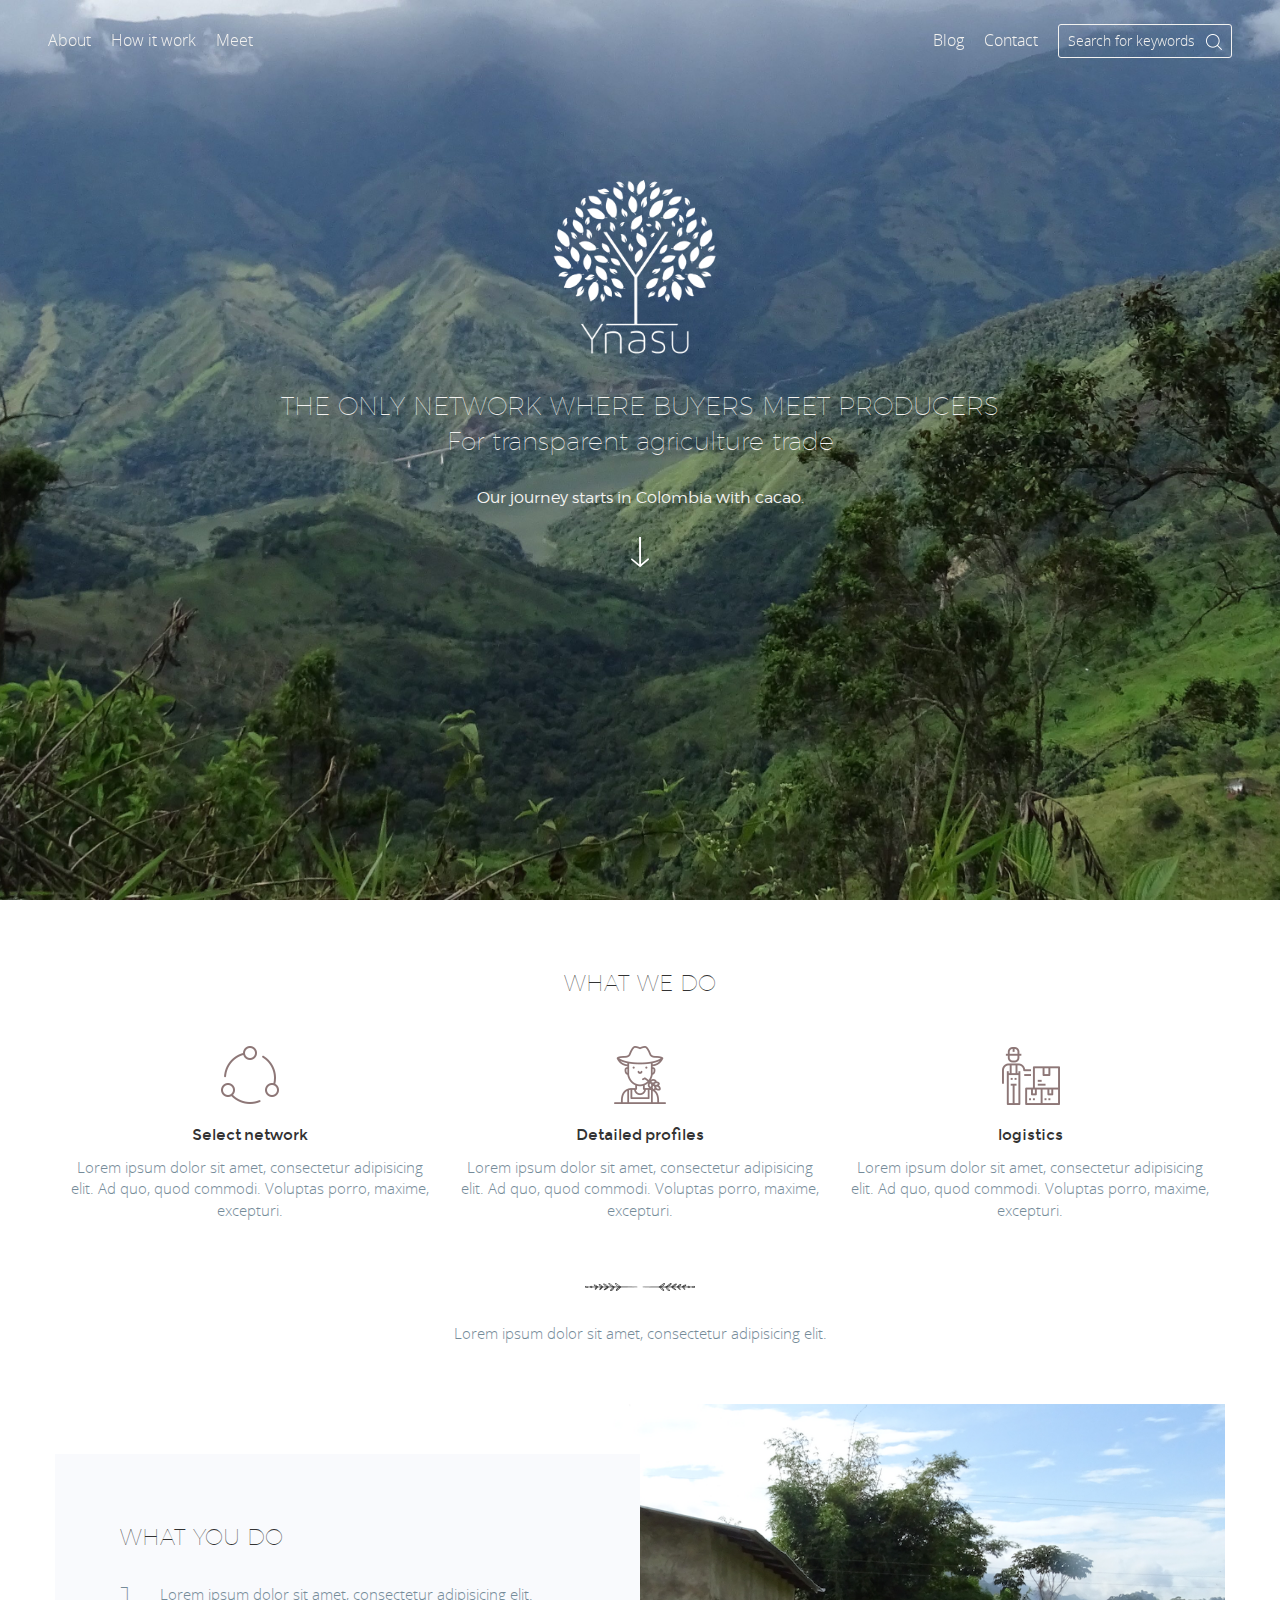
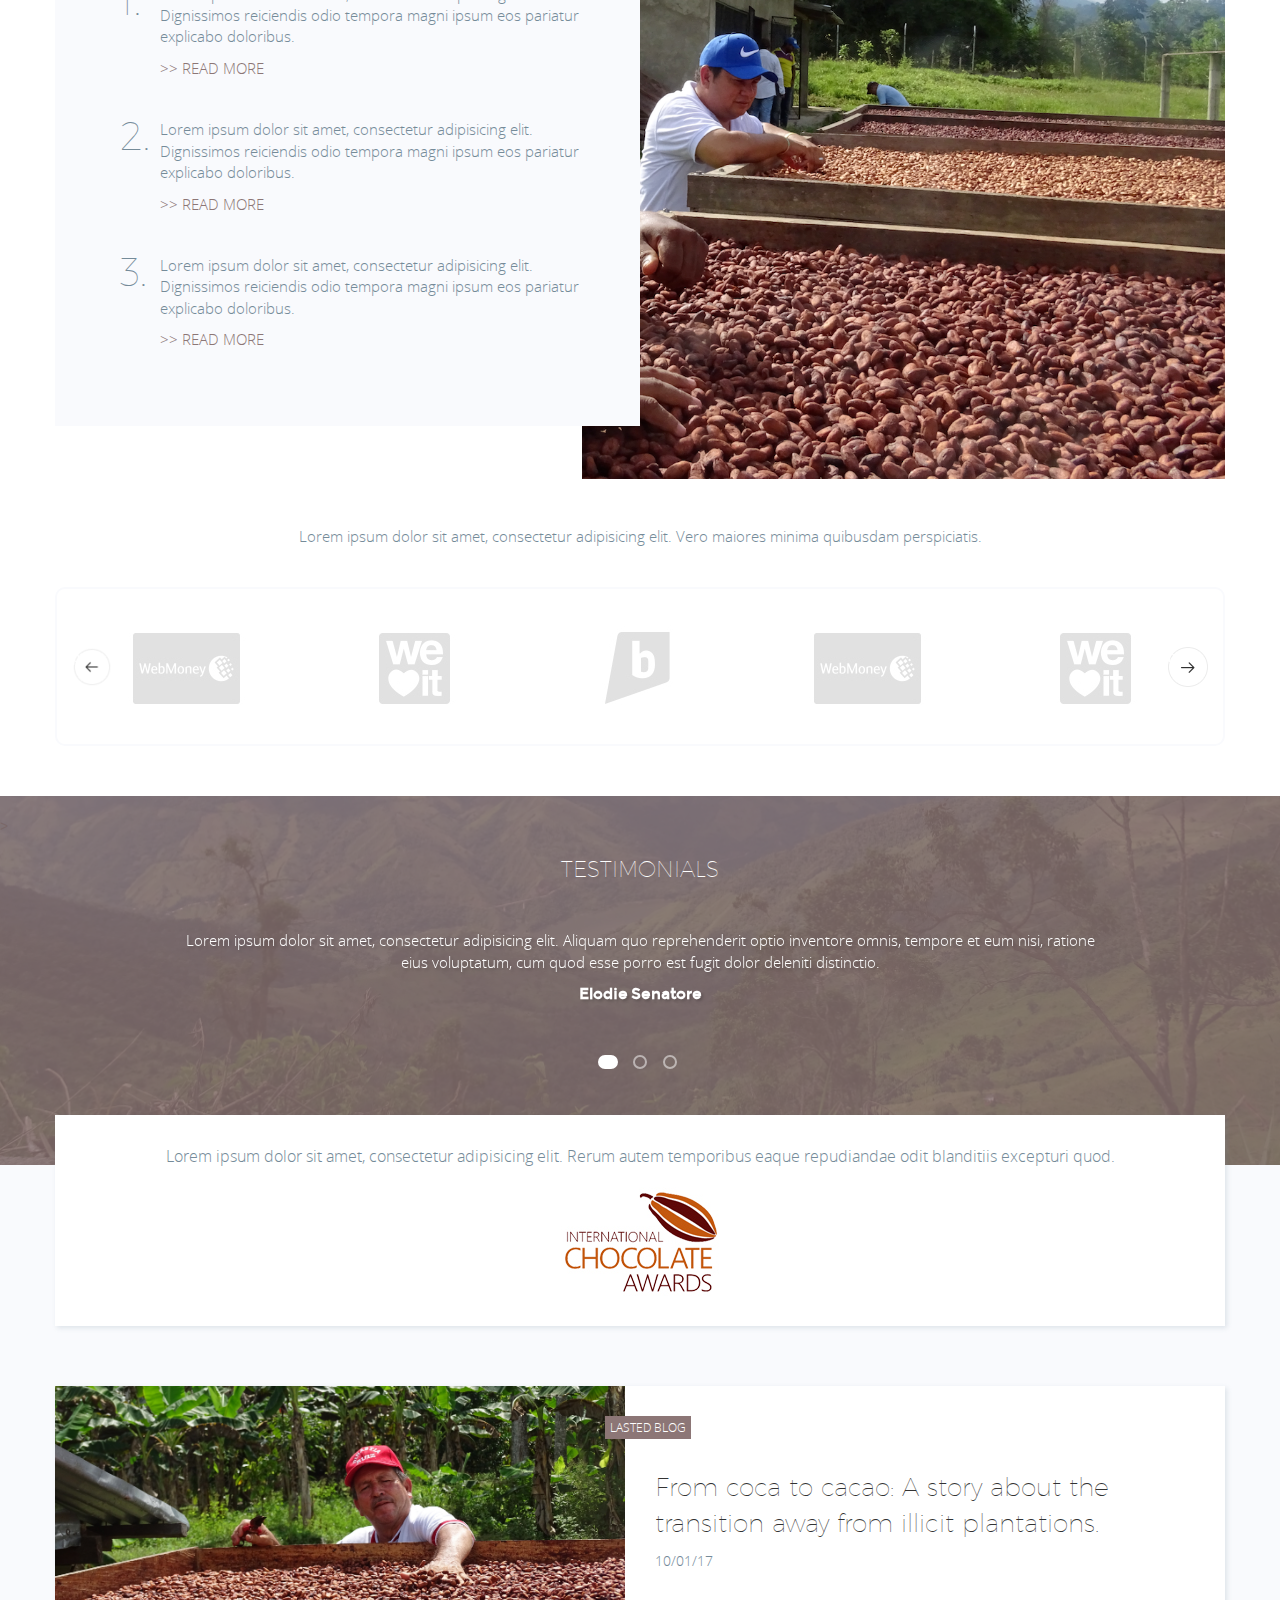
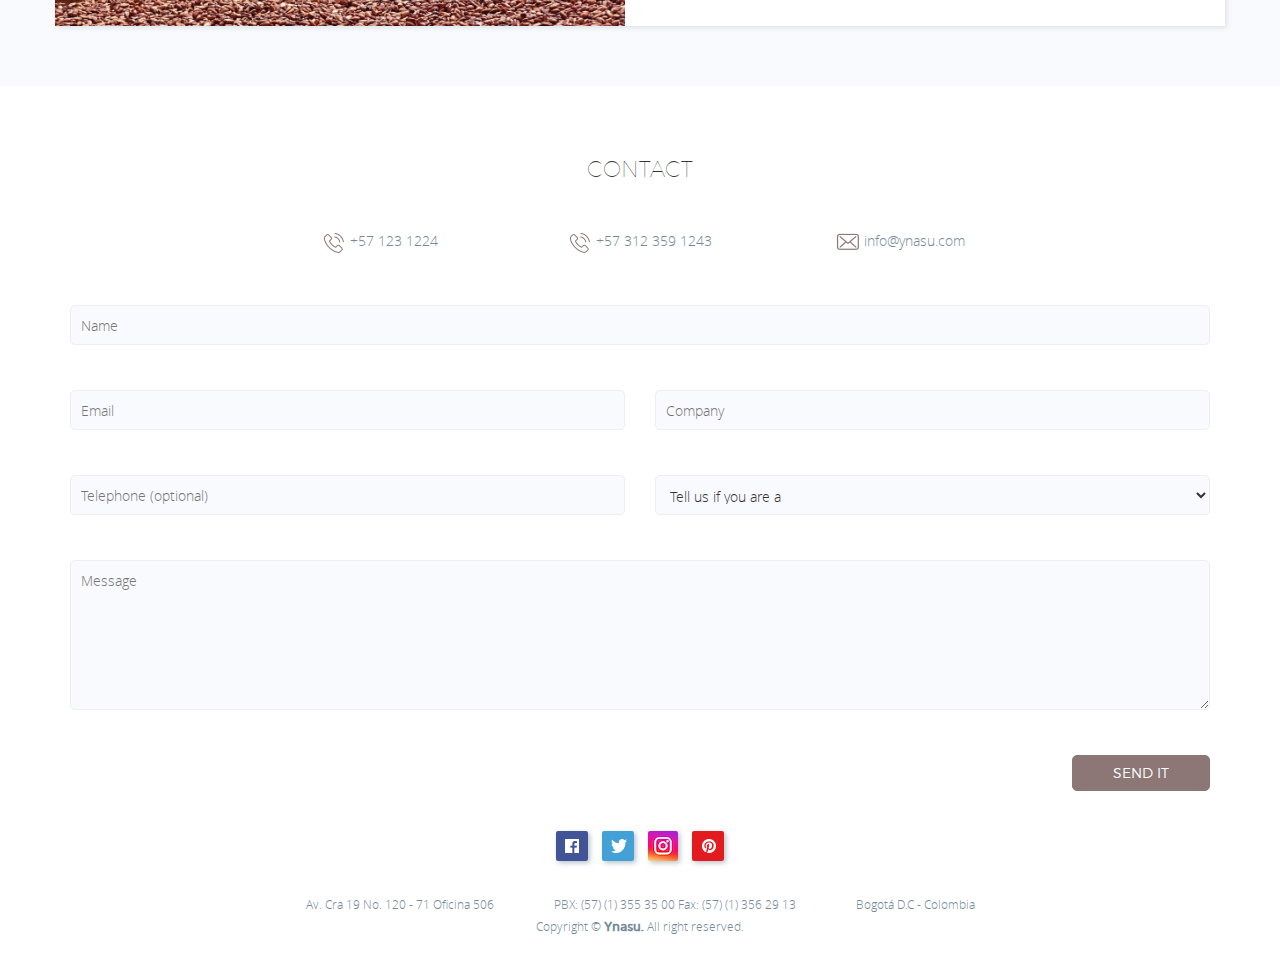
<file: design/index.html>
<!DOCTYPE html>
<html lang="en">
<head>
	<meta charset="UTF-8">
	<meta http-equiv="X-UA-Compatible" content="IE=edge">
    <meta name="viewport" content="width=device-width, initial-scale=1, maximum-scale=1, user-scalable=0">
	<title>YNASU</title>
	<link rel="stylesheet" href="../assets/css/bootstrap.min.css">
	<link rel="stylesheet" href="../assets/css/owl.carousel.min.css">
	<link rel="stylesheet" href="../assets/css/slick.css"/>
	<link rel="stylesheet" href="../assets/css/slick-theme.css"/>
	<link rel="stylesheet" href="../assets/css/styles.css">
</head>
<body>
	<header class="scroll">
		<div id="toggle-responsive">
			<span></span>
			<span></span>
			<span></span>
		</div>
		<nav class="left">
			<ul>
				<li><a href="about.html">About</a></li>
				<li><a href="how-it-works.html">How it work</a></li>
				<li><a href="meet.html">Meet</a></li>
			</ul>
		</nav>
		<a href="index.html"><img src="../assets/img/ynasu-logo-header.png" alt="" class="logo"></a>
		<nav class="right">
			<ul>
				<li><a href="blog.html">Blog</a></li>
				<li><a href="contact.html">Contact</a></li>
				<li>
					<div class="content-search">	
						<input type="search" placeholder="Search for keywords"> <img src="../assets/img/icons/search.png" class="search">
					</div>
				</li>
			</ul>
		</nav>
	</header>

	<div id="nav-responsive">
		<nav class="left">
			<ul>
				<li>
					<div class="content-search">	
						<input type="search" placeholder="Search for keywords"> <img src="../assets/img/icons/search.png" class="search">
					</div>
				</li>
				<li><a href="about.html">About</a></li>
				<li><a href="how-it-works.html">How it work</a></li>
				<li><a href="meet.html">Meet</a></li>
				<li><a href="blog.html">Blog</a></li>
				<li><a href="contact.html">Contact</a></li>
			</ul>
		</nav>
	</div>

	<div id="banner-home" style="background-image: url('../assets/img/Home-Banner.jpg')">
		<div class="container">
			<div class="row">
				<div class="col-sm-8 col-sm-offset-2">
					<img src="../assets/img/ynasu-logo-hero.png" alt="YNASU" class="logo center">
					<h2 class="text-center">The only network where buyers meet producers <br><span>For transparent agriculture trade</h2>
					<p class="text-center">Our journey starts in Colombia with cacao.</p>
					<img src="../assets/img/icons/arrow-down.png" class="center arrow">
				</div>
			</div>
		</div>
	</div>

	<div id="what-we-do">
		<div class="container">
			<div class="row">
				<div class="col-sm-12">
					<h3 class="text-center">What we do</h3>
				</div>
				<div class="col-sm-12">
					<div class="row">
						<div class="col-md-4">
							<img src="../assets/img/icons/w-1.png" alt="" class="center">
							<h4 class="text-center">Select network</h4>
							<p class="text-center">Lorem ipsum dolor sit amet, consectetur adipisicing elit. Ad quo, quod commodi. Voluptas porro, maxime, excepturi.</p>
						</div>
						<div class="col-md-4">
							<img src="../assets/img/icons/w-2.png" alt="" class="center">
							<h4 class="text-center">Detailed profiles</h4>
							<p class="text-center">Lorem ipsum dolor sit amet, consectetur adipisicing elit. Ad quo, quod commodi. Voluptas porro, maxime, excepturi.</p>
						</div>
						<div class="col-md-4">
							<img src="../assets/img/icons/w-3.png" alt="" class="center">
							<h4 class="text-center">logistics</h4>
							<p class="text-center">Lorem ipsum dolor sit amet, consectetur adipisicing elit. Ad quo, quod commodi. Voluptas porro, maxime, excepturi.</p>
						</div>
					</div>
				</div>
				<div class="col-sm-12 text-center">
					<img src="../assets/img/icons/divider.png" alt="" class="divider center">
					<p class="text-center">Lorem ipsum dolor sit amet, consectetur adipisicing elit.</p>
				</div>
			</div>
		</div>
	</div>

	<div id="what-you-do">
		<div class="container">
			<div class="row">
				<div class="col-sm-6 z-4 m-t-50">
					<div class="padding-50">
						<h3>What you do</h3>
						<ul>
							<li><span class="number">1.</span> <span class="text">Lorem ipsum dolor sit amet, consectetur adipisicing elit. Dignissimos reiciendis odio tempora magni ipsum eos pariatur explicabo doloribus. <br><a href="how-it-works.html" class="bullet">>> read more</a></span></li><li><span class="number">2.</span> <span class="text">Lorem ipsum dolor sit amet, consectetur adipisicing elit. Dignissimos reiciendis odio tempora magni ipsum eos pariatur explicabo doloribus. <br><a href="how-it-works.html" class="bullet">>> read more</a></span></li>
							<li><span class="number">3.</span> <span class="text">Lorem ipsum dolor sit amet, consectetur adipisicing elit. Dignissimos reiciendis odio tempora magni ipsum eos pariatur explicabo doloribus. <br><a href="how-it-works.html" class="bullet">>> read more</a></span></li>
						</ul>
					</div>
				</div>
				<div class="col-sm-6">
					<img src="../assets/img/icons/w-i.png" alt="" class="main">
				</div>
			</div>
			<div class="row">
				<br class="hidden-xs hidden-sm"><br class="hidden-xs hidden-sm"><br class="hidden-xs hidden-sm"><br><br>
				<div class="col-sm-12 text-center">
					<p class="text-center">Lorem ipsum dolor sit amet, consectetur adipisicing elit. Vero maiores minima quibusdam perspiciatis. </p>
				</div>
			</div>
		</div>
	</div>

	<div id="carousel">
		<div class="container">
			<div class="row">
				<div class="col-sm-12">
					<div class="owl-carousel">
					  	<div><img class="center" src="../assets/img/icons/c-1.png" alt=""></div>
					  	<div><img class="center" src="../assets/img/icons/c-2.png" alt=""></div>
					  	<div><img class="center" src="../assets/img/icons/c-3.png" alt=""></div>
					  	<div><img class="center" src="../assets/img/icons/c-1.png" alt=""></div>
					  	<div><img class="center" src="../assets/img/icons/c-2.png" alt=""></div>
					  	<div><img class="center" src="../assets/img/icons/c-3.png" alt=""></div>
					</div>
				</div>
			</div>
		</div>
	</div>
	
	
	<div id="testimonials" style="background-image: url('../assets/img/Home-Banner.jpg')">>
		<div class="container">
			<div class="row">
				<div class="col-sm-12">
					<h3 class="text-center">Testimonials</h3>
				</div>
				<div class="col-sm-12">
					<div class="testimonials">
					  	<div> 
					  		<div class="center content-text text-center">
					  			<p>Lorem ipsum dolor sit amet, consectetur adipisicing elit. Aliquam quo reprehenderit optio inventore omnis, tempore et eum nisi, ratione eius voluptatum, cum quod esse porro est fugit dolor deleniti distinctio.</p>
					  			<span>Elodie Senatore</span>
					  		</div>
					  	</div>
					  	<div> 
					  		<div class="center content-text text-center">
					  			<p>Lorem ipsum dolor sit amet, consectetur adipisicing elit. Aliquam quo reprehenderit optio inventore omnis, tempore et eum nisi, ratione eius voluptatum, cum quod esse porro est fugit dolor deleniti distinctio.</p>
					  			<span>Elodie Senatore</span>
					  		</div>
					  	</div>
					  	<div> 
					  		<div class="center content-text text-center">
					  			<p>Lorem ipsum dolor sit amet, consectetur adipisicing elit. Aliquam quo reprehenderit optio inventore omnis, tempore et eum nisi, ratione eius voluptatum, cum quod esse porro est fugit dolor deleniti distinctio.</p>
					  			<span>Elodie Senatore</span>
					  		</div>
					  	</div>
					</div>
				</div>
			</div>
		</div>
	</div>
	
	<div class="bk-grey">
		<div id="awards">
			<div class="container">
				<div class="row">
					<div class="col-sm-12">
						<p class="text-center">Lorem ipsum dolor sit amet, consectetur adipisicing elit. Rerum autem temporibus eaque repudiandae odit blanditiis excepturi quod.</p>
						<img src="../assets/img/icons/award.png" alt="" class="center">
					</div>
				</div>
			</div>
		</div>

		<div id="last-blog">
			<div class="container">
				<div class="row">
					<div class="col-sm-6">
						<img src="../assets/img/Home-Blog.jpg" alt="" class="img-responsive">
					</div>
					<div class="col-sm-6">
						<span class="tag">lasted blog</span>
						<p>From coca to cacao: A story about the transition away from illicit plantations.</p>
						<span class="date">10/01/17</span><br><br>
					</div>
				</div>
			</div>
		</div>
		<br><br><br>
	</div>

	<footer>
		<div class="container">
			<div class="row form">
				<div class="col-sm-12">
					<h3 class="text-center">Contact</h3>
				</div>
				<div class="col-sm-8 col-sm-offset-2">
					<div class="row info">
						<div class="col-sm-4"><img src="../assets/img/icons/tel.png"> +57 123 1224</div>
						<div class="col-sm-4"><img src="../assets/img/icons/tel.png"> +57 312 359 1243 </div>
						<div class="col-sm-4"><img src="../assets/img/icons/mail.png"> info@ynasu.com</div>
					</div>
				</div>
				<div class="col-sm-12">
					<form action="">
						<div class="content-input">
							<input type="text" id="name" placeholder="Name">
							<label for="name" class="label-input">Name</label>
						</div>
						<div class="row">
							<div class="col-sm-6">
								<input type="text" id="work-email" placeholder="Email">
								<label for="work-email" class="label-input">Email</label>
							</div>
							<div class="col-sm-6">
								<input type="text" id="company" placeholder="Company">
								<label for="company" class="label-input">Company</label>
							</div>
						</div>
						<div class="row">
							<div class="col-sm-6">
								<input type="text" id="phone" placeholder="Telephone (optional)">
								<label for="phone" class="label-input">Telephone (optional)</label>
							</div>
							<div class="col-sm-6">
								<select name="" id="">
									<option value="0" disabled selected>Tell us if you are a</option>
								</select>
							</div>
						</div>
						<div class="content-input">
							<textarea name="" id="message" placeholder="Message"></textarea>
							<label for="message" class="label-input textarea">Message</label>
						</div>
						
						<button>Send it</button>
					</form>
				</div>
			</div>

			<div class="row network">
				<a href=""><img src="../assets/img/icons/face.png" alt="facebook"></a>
				<a href=""><img src="../assets/img/icons/twitter.png" alt="twitter"></a>
				<a href=""><img src="../assets/img/icons/instagram.png" alt="instagram"></a>
				<a href=""><img src="../assets/img/icons/pinterest.png" alt="pinterest"></a>
			</div>

			<div class="row copy">
				<p><span>Av. Cra 19 No. 120 - 71 Oficina 506</span><span>PBX: (57) (1) 355 35 00 Fax: (57) (1) 356 29 13</span><span>Bogotá D.C - Colombia</span></p>
				<p>Copyright &copy; <strong>Ynasu.</strong> All right reserved.</p>
			</div>
		</div>
	</footer>
	



	<script src="../assets/js/jquery-2.1.1.min.js"></script>	
	<script src="../assets/js/bootstrap.min.js"></script>	
	<script src="../assets/js/owl.carousel.min.js"></script>	
	<script src="../assets/js/slick.min.js"></script>
	<script src="../assets/js/scripts.js"></script>	
</body>
</html>
</file>
<file: assets/css/styles.css>
@import '../fonts/m-light/font.css';
@import '../fonts/m-line/font.css';
@import '../fonts/m-regular/font.css';
@import '../fonts/o-light/font.css';

body{
	background-color: #fff;
	overflow-x: hidden !important;
}

.left{
	float: left;
}

.right{
	float: right;
}

.center{
	display: block;
	float: none;
	margin-left: auto;
	margin-right: auto;
}

.text-center{
	text-align: center;
}

.img-responsiv{
	width: 100%;
}

header{
	display: block;
	float: left;
	width: 100%;
	height: 80px;
	padding-left: 3%;
	padding-right: 3%;
	position: fixed;
	z-index: 99;
	-webkit-transition: background-color .5s ease-out;
    -moz-transition: background-color .5s ease-out;
    -o-transition: background-color .5s ease-out;
    transition: background-color .5s ease-out;
}

@media screen and (max-width: 750px){
	header{
		height: 50px;
	}
}

header.active{
	background-color: #8c7676;
}

header .logo{
	display: none;
}

header.active .logo{
	display: block;
	position: absolute;
	width: 70px;
	left: 50%;
	top: 7px;
	margin-left: -35px;
}

header.active .logo:hover{
	border-bottom: 3px solid #f3f2f0;
	padding-bottom: 3px;
}

@media screen and (max-width: 750px){
	header.active .logo{
		width: 40px;
		margin-left: -20px;
	}
}

nav{
	display: block;
	height: 60px;
}

@media screen and (max-width: 750px){
	header nav{
		display: none;
	}
}

#toggle-responsive{
	display: none;
	float: left;
	width: 35px;
	height: 35px;
	background: repeat;
	margin-top: 15px;
	cursor: pointer;
}

@media screen and (max-width: 750px){
	#toggle-responsive{
		display: block;
	}
}

#toggle-responsive span{
	display: block;
	float: left;
	margin: 2px 0; 
	width: 25px;
	height: 3px;
	background: #f3f2f0;
	border-radius: 3px;
}


nav ul{
	padding-left: 0;
	list-style: none;
}

nav ul li{
	display: inline-block;
	float: left;
	margin: 29px 10px;
}

nav ul li:hover,
nav ul li.active{
	border-bottom: 3px solid #f3f2f0;
	height: 33px;
}

nav ul li a,
nav ul li a:focus,
nav ul li a:active{
	color: #f3f2f0;
	font-family: 'o-light';
	font-size: 16px;
	text-decoration: none;
}

nav ul li a:hover{
	color: #f3f2f0;
	text-decoration: none;
}

nav ul li .content-search{
	border: 1px solid #f3f2f0;
	border-radius: 3px;
	padding: 5px 7px; 
	margin-top: -5px;
}

nav ul li input{
	background-color: transparent;
	border: 0;
	outline: none;
	font-family: 'o-light';
	color: #fff;
	width: 135px;
}

nav ul li input::-webkit-input-placeholder { /* WebKit, Blink, Edge */
    color:    #f3f2f0;
}
nav ul li input:-moz-placeholder { /* Mozilla Firefox 4 to 18 */
   color:    #f3f2f0;
   opacity:  1;
}
nav ul li input::-moz-placeholder { /* Mozilla Firefox 19+ */
   color:    #f3f2f0;
   opacity:  1;
}
nav ul li input:-ms-input-placeholder { /* Internet Explorer 10-11 */
   color:    #f3f2f0;
}

#nav-responsive{
	background-color: #8c7676;
	position: fixed;
	width: 250px;
	height: 100%;
	top: 0;
	left: -270px;
	z-index: 9;
	-webkit-transition: all .2s ease-out;
    -moz-transition: all .2s ease-out;
    -o-transition: all .2s ease-out;
    transition: all .2s ease-out;
}
#nav-responsive.active{
	left: 0;
}

#nav-responsive ul{
	margin-top: 60px;
}

#nav-responsive ul li{
	display: block;
	float: left;
	width: 100%;
	margin: 10px;
}

#nav-responsive nav ul li .content-search{
	width: 230px;
}

#nav-responsive nav ul li .content-search input{
	width: 175px;
}

@media screen and (max-width: 750px){

	#nav-responsive ul li{
		width: 228px !important;
		height: 30px !important;
	}
	nav ul li.active{
		width: 228px !important;
		border-width: 1px;
		padding-bottom: 3px;
	}
}

#banner-home{
	background-size: cover;
	background-repeat: no-repeat;
	display: block;
	float: left;
	width: 100%;
	min-height: 100vh;
	background-position: bottom center;
	position: relative;
}

#banner-home:before{
	content: "";
	display: block;
	position: absolute;
	top: 0;
	left: 0;
	width: 100%;
	height: 100%;
	z-index: 2;
}

@media screen and (max-width: 750px){
	#banner-home{
		padding-bottom: 50px;
		min-height: 50vh;
	}
}

#banner-home img.logo{
	width: 300px;
	margin-top: 180px;
}

@media screen and (max-width: 750px){
	#banner-home img.logo{
		width: 200px;
		margin-top: 80px;
	}
}

#banner-home .container{
	position: relative;
	z-index: 4;
}

h2{
	font-family: 'm-line';
	color: #f3f2f0;
	text-transform: uppercase;
	font-size: 25px;
	line-height: 35px;
}

h2 span{
	text-transform: initial;
}

@media screen and (max-width: 750px){
	#banner-home h2{
		font-size: 20px;
		line-height: 25px;
	}
}

#banner-home p{
	font-family: 'm-light';
	color: #f3f2f0;
	font-size: 16px;
	line-height: 18px;
	margin-top: 30px;
}

#banner-home img.arrow{
	margin-top: 30px;
	cursor: pointer;
	position: relative;
	z-index: 4;
}

h3{
	font-family: 'm-line';
	color: #333333;
	text-transform: uppercase;
	margin-bottom: 50px;
	font-size: 22px;
}

#what-we-do{
	display: table;
	float: left;
	width: 100%;
	padding: 50px 0; 
}

#what-we-do h4{
	font-family: 'm-regular';
	color: #333333;
	font-size: 15px;
	margin-top: 20px;
}

#what-we-do p{
	font-family: 'o-light';
	color: #758b99;
	font-size: 15px;
	margin-top: 13px;
}

.divider{
	margin-top: 50px;
	margin-bottom: 30px;
}

.padding-50{
	padding: 50px;
}

@media screen and (max-width: 750px){
	.padding-50{
		padding: 20px;
	}
}

#what-you-do{
	display: block;
	float: left;
	width: 100%;
}

#what-you-do .col-sm-6{
	background-color: #f9fafd;
}

#what-you-do ul{
	padding-left: 0;
	list-style: none;
}

#what-you-do ul li{º
	position: relative;
	margin-bottom: 40px;
}

#what-you-do ul li:last-child{
	margin-bottom: 0;
}

#what-you-do ul li span.number{
	font-family: 'm-line';
	font-size: 40px;
	line-height: 0;
	color: #758b99;
	position: absolute;
}

#what-you-do ul li span.text{
	font-family: 'o-light';
	font-size: 15px;
	color: #758b99;
	position: relative;
	top: -15px;
	display: block;
	left: 40px;
}

@media screen and (max-width: 750px){
	#what-you-do ul li span.text{
		padding-right: 20px;
	}
}

#what-you-do ul li a{
	color: #8c7676;
	font-family: 'o-light';
	text-transform: uppercase;
	font-size: 15px;
	margin-top: 10px;
	display: inline-block;
}

#what-you-do .row{
	position: relative;
}

#what-you-do img.main{
	width: 110%;
	display: block;
	position: absolute;
	top: 0;
	right: 0;
}

@media screen and (max-width: 750px){
	#what-you-do img.main{
		position: relative;
		float: left;
		top: auto;
		right: auto;
		width: 100%;
	}
}

#what-you-do p{
	font-family: 'o-light';
	font-size: 15px;
	color: #758b99;
}

.m-t-50{
	margin-top: 50px;
}

@media screen and (max-width: 750px){
	.m-t-50{
		margin-top: 0px;
	}
}

.z-4{
	position: relative;
	z-index: 4;
}

#carousel{
	padding: 30px 0 50px;
	display: block;
	float: left;
	width: 100%;
}

#carousel img{
	width: auto;
	height: 100px;
}

#carousel .row{
	border: 2px solid #f9fafd;
	border-radius: 10px;
}

.owl-prev,
.owl-next{
	width: 40px;
	height: 40px;
	position: absolute;
	color: #fff;
}

.owl-prev{
	left: 0;
	top: 50%;
	margin-top: -20px;
	background: url('../img/icons/arrows-carousel.png') 0 0;
	background-size: auto 100%;
	background-repeat: no-repeat;
}

.owl-next{
	right: 0;
	top: 50%;
	margin-top: -20px;
	background: url('../img/icons/arrows-carousel.png') 42px -2px;
}

#carousel .owl-carousel{
	padding: 30px 0 25px;
}

#testimonials{
	background-position: bottom center;
	background-repeat: no-repeat;
	background-size: cover;
	display: block;
	float: left;
	width: 100%;
	min-height: 300px;
	position: relative;
	padding: 20px 0 130px;
}

#testimonials:before{
	content: "";
	display: block;
	position: absolute;
	top: 0;
	left: 0;
	width: 100%;
	height: 100%;
	background-color: rgba(140,118,118, 0.8);
}

#testimonials h3{
	color: #fff;
}

.slick-arrow{
	display: none !important;
}

#testimonials .testimonials .content-text{
	width: 80%;
	color: #fff;
	font-family: 'o-light';
	font-size: 15px;
	text-shadow: 2px 2px 3px rgba(0,0,0,0.2)
}

#testimonials .testimonials .content-text span{
	font-family: 'm-regular';
	color: #fff;
	font-weight: bold;
	font-size: 15px;
}

.slick-dots{
	bottom: -70px;
}

.slick-dots li button{
	border-radius: 10px;
	border: 2px solid rgba(255,255,255,0.5);
	width: 10px;
	height: 10px;
}

.slide-news .slick-slide{
	outline: none !important;
}

.slide-news .slick-slide:focus,
.slide-news .slick-slide:active,
.slide-news .slick-slide:visited,
.slide-news .slick-slide:hover,
.slide-news .slick-slide img:focus,
.slide-news .slick-slide p:focus,
.slide-news .slick-slide a:focus,
.slide-news .slick-slide img:active,
.slide-news .slick-slide p:active,
.slide-news .slick-slide a:active,
.slide-news .slick-slide img:visited,
.slide-news .slick-slide p:visited,
.slide-news .slick-slide a:visited,
.slide-news .slick-slide img:hover,
.slide-news .slick-slide p:hover,
.slide-news .slick-slide a:hover{
	outline: none !important;
	border: 0 !important;
	box-shadow: none !important;
}

.slick-dots li.slick-active{
	margin-right: 10px;
}

.slick-dots li.slick-active button{
	border-radius: 10px;
	border: 2px solid #fff;
	background-color: #fff;
	width: 20px;
	height: 10px;
}

.slick-dots li button:before,
.slick-dots li.slick-active:before{
	color: transparent !important;
}

.bk-grey{
	display: table;
	width: 100%;
	background-color: #f9fafd;
}

#awards .container{
	background-color: #fff;
	padding-top: 30px;
	padding-bottom: 30px;
	position: relative;
	top: -50px;
	box-shadow: 2px 2px 5px rgba(117, 139, 153, 0.2);
}

#awards p{
	font-family: 'o-light';
	font-size: 16px;
	color: #758b99;
	margin-bottom: 20px;
}

#last-blog .container{
	background-color: #fff;
	margin-top: 10px;
	box-shadow: 2px 2px 5px rgba(117, 139, 153, 0.2);
}

#last-blog a:hover{
	text-decoration: none;
}

span.tag{
	font-family: 'o-light';
	font-size: 12px;
	display: inline-block;
	background-color: #8c7676;
	padding: 3px 5px;
	position: relative;
	margin-top: 30px;
	left: -50px;
	margin-bottom: 30px;
	color: #fff;
	text-transform: uppercase;
}

@media screen and (max-width: 750px){
	span.tag{
		left: 0px;
		margin-top: 15px;
		margin-bottom: 15px;
	}
}

#last-blog p{
	font-family: 'm-line';
	font-size: 25px;
	color: #333;
}

#last-blog .col-sm-6:first-child{
	padding-left: 0;
}

@media screen and (max-width: 750px){
	#last-blog .col-sm-6:first-child{
		padding-left: 15px;
	}
}

span.date{
	font-family: 'o-light';
	font-size: 14px;
	color: #758b99;
}

footer{
	padding: 50px 0 20px;
}

@media screen and (max-width: 750px){
	footer{
		padding: 20px 0 20px;
	}
}

footer.with-margin{
	padding-top: 100px;
}

footer .info{
	font-family: 'o-light';
	color: #758b99;
	font-size: 14px;
	text-align: center;
}

@media screen and (max-width: 750px){
	footer .info .col-sm-4{
		margin-bottom: 15px;
	}
}

footer form{
	margin-top: 50px;
}

.label-input{
	font-family: 'o-light';
	color: transparent;
	position: relative;
	display: block;
	width: 100%;
	float: left;
	padding-left: 11px;
	-ms-transform: translateY(-49px)
    -webkit-transform: translateY(-49px);
    transform: translateY(-49px);
    -webkit-transition: all .2s ease-out;
    -moz-transition: all .2s ease-out;
    -o-transition: all .2s ease-out;
    transition: all .2s ease-out;
    cursor: text;
}

.label-input.textarea{
	color: transparent;
	-ms-transform: translateY(-159px)
    -webkit-transform: translateY(-159px);
    transform: translateY(-159px);
}

.form input:focus ~ label{
	color: #a9a9a9;
	-ms-transform: translateY(-86px);
    -webkit-transform: translateY(-86px);
    transform: translateY(-86px);
}

.form textarea:focus ~ label{
	color: #a9a9a9;
	-ms-transform: translateY(-196px);
    -webkit-transform: translateY(-196px);
    transform: translateY(-196px);
}

.form textarea:focus::-webkit-input-placeholder,
.form input:focus::-webkit-input-placeholder{ /* WebKit, Blink, Edge */
    color:   transparent;
}
.form textarea:focus:-moz-placeholder,
.form input:focus:-moz-placeholder{ /* Mozilla Firefox 4 to 18 */
   color:    transparent;
   opacity:  1;
}
.form textarea::-moz-placeholder,
.form input::-moz-placeholder { /* Mozilla Firefox 19+ */
   color:    transparent;
   opacity:  1;
}
.form textarea:-ms-input-placeholder,
.form input:-ms-input-placeholder{ /* Internet Explorer 10-11 */
   color:    transparent;
}

.form input:not([type='checkbox']),
.form textarea,
.form select{
	font-family: 'o-light';
	display: block;
	float: left;
	background-color: #f9fafd;
	width: 100%;
	border: 1px solid #eeeeee;
	outline: none;
	box-shadow: 0 0 0 0;
	padding: 10px;
	margin-bottom: 20px;
	height: 40px;
	border-radius: 5px;
	color: #333;
}

.form textarea{
	height: 150px;
}

.form button{
	background-color: #8c7676;
	color: #fff;
	text-align: center;
	border: 1px solid #8c7676;
	font-family: 'm-light';
	font-size: 14px;
	float: right;
	text-transform: uppercase;
	display: inline-block;
	padding: 7px 40px;
	border-radius: 5px;
	outline: none;
	box-shadow: 0;
}

.form button:hover{
	background-color: #fff;
	border-color: #8c7676;
	color: #8c7676;
}

footer .network{
	text-align: center;
	margin-top: 40px;
}

footer .network a{
	margin: 0 5px;
	display: inline-block;
	border-radius: 2px;
	overflow: hidden;
	box-shadow: 2px 2px 5px rgba(117, 139, 153, 0.5);
	margin-bottom: 30px;
}

footer .copy{
	text-align: center;
	color: #758b99;
	font-family: 'o-light';
	font-size: 12px;
}

footer .copy strong{
	font-family: 'm-regular';
}

footer .copy p{
	margin-bottom: 5px;
}

footer .copy span{
	display: inline-block;
	margin-left: 30px;
	margin-right: 30px;
}

#about{
	display: block;
	float: left;
	width: 100%;
	padding: 120px 0 50px;
}

@media screen and (max-width: 750px){
	#about{
		padding: 90px 15px 20px;
	}
}

.tabs{
	border: 2px solid #f3f2f0;
	display: inline-block;
	padding: 3px;
	border-radius: 20px;
	height: 46px;
}

.tabs span{
	font-family: 'o-light';
	display: inline-block;
	padding: 8px 40px;
	border-radius: 15px;
	margin-left: 15px; 
	cursor: pointer;
	color: #333;
	-webkit-transition: all .2s ease-out;
    -moz-transition: all .2s ease-out;
    -o-transition: all .2s ease-out;
    transition: all .2s ease-out;
}

@media screen and (max-width: 750px){
	.tabs span{
		padding: 8px 20px;
	}
}

@media screen and (max-width: 455px){
	.tabs span{
		padding: 8px 10px;
	}
}

.tabs span:first-child{
	margin-left: 0;
	cursor: pointer;
}

.tabs span.active{
	background-color: #8c7676;
	color: #fff;
}

#about .content{
	display: none;
}

#about .content.active{
	display: block;
}

#about .content p{
	font-family: 'o-light';
    font-size: 14px;
    color: #758b99;
    margin-bottom: 20px; 
}

#about .content img{
	width: 100%;
}

#about .cita span, #about .cita p strong{
	font-family: 'm-regular';
	color: #333;
	font-size: 16px;
	font-style: italic;
}

#about .cita p{
	font-family: 'm-line';
	color: #758b99;
	font-size: 16px;
	font-style: italic;
}

#about .cita img{
	height: 40px;
	width: auto;
}

#about .content-member{
	border: 2px solid #f3f2f0;
	padding: 40px 20px 20px;
	border-radius: 5px;
	margin-bottom: 30px;
}

#about .content-member img{
	width: 100px;
	border-radius: 100%;
	box-shadow: 0 20px 25px rgba(117, 139, 153, 0.3);
	margin-bottom: 15px;
}

#about .content-member p.name{
	font-family: 'm-regular';
	color: #333;
	font-size: 15px;
	margin-bottom: 3px;
}

#about .content-member p.position{
	font-family: 'm-light';
	color: #333;
	font-size: 15px;
	margin-bottom: 3px;
}

#about .content-member p.nacionality{
	font-family: 'o-light';
	color: #758b99;
	font-size: 14px;
	margin-bottom: 0;
	margin-bottom: 20px;
}




#works{
	padding: 100px 0 0px;
}

#works .items{
	font-family: 'm-regular';
	font-size: 14px;
	color: #333;
	cursor: pointer;
	position: relative;
}

.icon-left:before{
	content: "";
	display: block;
	float: left;
	width: 20px;
	height: 16px;
	background: url('../img/left.png') center center no-repeat;
	background-size: 100% auto;
	position: absolute;
	top: 50%;
	margin-top: -8px;
	right: -10px;
}

#works .items img{
	margin-bottom: 10px;
}

#works .item-context{
	background-color: #fff;
	margin-top: 10px;
	border: 2px solid #f9fafd;
	padding-top: 15px;
	padding-bottom: 15px;
	margin-bottom: 30px;
}

#works .item-context img{
	box-shadow: 0 20px 25px rgba(117, 139, 153, 0.3);
}

@media screen and (max-width: 750px){
	#works .item-context img{
		margin-bottom: 20px;
	}
}

@media screen and (max-width: 750px){
	#works .item-context.context-right img{
		margin-top: 20px;
	}
}

#works .item-context span{
	font-size: 14px;
	font-family: 'm-regular';
	color: #333;
	margin-bottom: 10px;
	display: inline-block;
}

#works .item-context p{
	font-size: 14px;
	font-family: 'o-light';
	color: #758b99;
}

#works .item-context a{
	font-size: 15px;
	font-family: 'o-light';
	color: #8c7676;
	text-transform: uppercase;
}


.banner{
	background-size: cover;
	background-position: center center;
	background-repeat: no-repeat;
	display: block;
	float: left;
	width: 100%;
	min-height: 300px;
	padding: 150px 0 100px;
	position: relative;
}

.banner:before{
	content: "";
	display: block;
	top: 0;
	left: 0;
	width: 100%;
	height: 100%;
	position: absolute;
}

#meet{
	display: block;
	float: left;
	padding: 50px 0 0;
	width: 100%;
}

#meet .meet{
	display: table;
	float: left;
	border: 2px solid #f9fafd;
	margin-bottom: 40px;
}

#meet .content-text{
	display: table;
	width: 100%;
	float: left;
	padding: 10px;
	min-height: 200px;
}
#meet h4{
	font-size: 16px;
	font-family: 'm-regular';
	color: #333;
	margin-bottom: 10px;
	margin-top: 5px;
}

#meet p{
	font-size: 14px;
	font-family: 'o-light';
	color: #758b99;
}

#meet a{
	font-size: 14px;
	font-family: 'o-light';
	color: #8c7676;
	text-transform: uppercase;
}

.pagination{
	display: block;
	width: 100%;
	float: left;
	text-align: center;
}

.pagination a{
	font-family: 'o-light';
	color: #758b99;
	font-size: 16px;
	display: inline-block;
	margin: 0 10px;
}

.pagination a.active{
	background-color: #8c7676;
	width: 40px;
	height: 40px;
	position: relative;
	border-radius: 100%;
	color: #fff !important;
	padding-top: 9px;
	font-size: 16px !important;
	box-shadow: 0 20px 25px rgba(117, 139, 153, 0.3);
}

.pagination a:hover{
	text-decoration: none;
}

.pagination a:hover:not(.active){
	color: #333;
}

.pagination a:first-child{
	font-family: 'm-light';
	color: #333;
	font-size: 18px;
}

.pagination a:last-child{
	font-family: 'm-light';
	color: #333;
	font-size: 18px;
}

#association{
	padding: 120px 0 0px;
}

@media screen and (max-width: 750px){
	#association{
		padding: 90px 0 0px;
	}
}

#association ul li,
#association table *{
	font-size: 14px;
    font-family: 'o-light';
    color: #758b99;
}

.no-margin-bottom{
	margin-bottom: 15px;
}

#association .content span, #association .content p strong{
	margin-bottom: 15px;
	display: block;
	color: #333;
}

#association .content p{
	font-size: 14px;
	font-family: 'o-light';
	color: #758b99;
}

#association iframe{
	width: 100% !important; 
	margin-bottom: 20px;
}

#association #map{
	display: block;
	float: left;
	width: 100%;
	height: 300px;
	margin-bottom: 40px;
}

#association .relation-carousel{
	padding: 0 15px;
}

#association .slick-arrow,
#content-blog .slick-arrow{
	display: block !important; 
}

.slick-prev:before, .slick-next:before{
	display: none;
}

#association .slick-prev,
#association .slick-next,
#content-blog .slick-prev,
#content-blog .slick-next{
	width: 40px;
	height: 40px;
	position: absolute;
	color: #fff;
	border: 0;
	z-index: 7;
	color: transparent;
}

#association .slick-prev:hover,
#association .slick-next:hover,
#content-blog .slick-prev:hover,
#content-blog .slick-next:hover{
	color: transparent;
	border: 0;
	background-color: transparent;
}

#association .slick-prev,
#content-blog .slick-prev{
	left: 0;
	top: 50%;
	margin-top: -20px;
	background: url('../img/icons/arrows-carousel.png') 0 0;
	background-size: auto 100%;
	background-repeat: no-repeat;
}

#association .slick-next,
#content-blog .slick-next{
	right: 0;
	top: 50%;
	margin-top: -20px;
	background: url('../img/icons/arrows-carousel.png') 42px -2px;
}

#association .relation{
	display: table;
	float: left;
	border: 2px solid #f9fafd;
	margin-bottom: 10px;
	width: 100%;
}

#association .relation .col .content-text .bg-color{
	padding-top: 15px;
}

#association .relation .col:nth-child(odd) .content-text .bg-color{
	background-color: #f9fafd;
}

#association .content-text{
	display: table;
	width: 100%;
	float: left;
	padding: 10px 10px 0;
}

#association .content-text .bg-color{
	display: table;
	width: 100%;
}

#association .content-text span{
	font-size: 14px;
	font-family: 'o-light';
	color: #758b99;
}

#association h5{
	font-family: 'm-light';
	color: #fff;
	font-size: 18px;
	background-color: #8c7676;
	padding: 20px 10px;
	margin-bottom: 0;
	text-transform: uppercase;
}

#association h5.transparent{
	background-color: transparent;
	color: #333;
}

#association h5 img{
	position: relative;
	top: -10px;
	cursor: pointer;
}

.text-right{
	text-align: right;
}


@media screen and (max-width: 500px){
	.text-right{
		text-align: left;
	}
}

#association button{
	font-family: 'm-light';
	color: #fff;
	font-size: 16px;
	width: 100%;
	background-color: #8c7676;
	padding: 10px 10px;
	margin-bottom: 0;
	text-transform: uppercase;
	border-radius: 5px;
	border: 1px solid #8c7676;
	outline: none;
}

#association button.margin{
	margin: 15px 0;
}

#association button:hover{
	background-color: #fff;
	border: 1px solid #8c7676;
	color: #8c7676;
}

button.commets{
	margin-top: 15px;
	width: 150px !important;
	margin-bottom: 30px !important;
}

#blog{
	display: block;
	float: left;
	padding: 50px 0 0;
	width: 100%;
}

#blog .article{
	border-bottom: 2px solid #f9fafd;
	padding-top: 60px;
	padding-bottom: 60px;
    position: relative;
}

#blog .article a:focus,
#blog .article a:active{
	text-decoration: none;
	color: inherit;
}

#blog .article:hover h4, 
#blog .article:hover p{
	color: #fff;
}

#blog .article a:hover{
	text-decoration: none;
}

#blog .article .bk-img{
	background-size: cover;
	background-position: center center;
	background-repeat: no-repeat;
	display: block;
	float: left;
	position: absolute;
	width: 100%;
	height: 100%;
	top: 0;
	left: 0;
	opacity: 0;
	-webkit-transition: all 1s ease-in-out;
    -moz-transition: all 1s ease-in-out;
    -o-transition: all 1s ease-in-out;
    transition: all 1s ease-in-out;
}

#blog .article:hover .bk-img{
	opacity: 1;
}

#blog .article h4{
	font-family: 'm-line';
	color: #333;
	font-size: 20px;
}

#blog .article p{
	font-family: 'o-light';
	color: #758b99;
}


#content-blog{
	position: relative;
	top: -60px;
	margin-bottom: -100px;
}

#content-blog .article{
	background-color: #fff;
	padding: 30px;
	font-family: 'o-light';
	color: #758b99;
	display: block;
	float: left;
	font-size: 14px;
	width: 100%;
}

#content-blog .article iframe{
	display: block;
	float: left;
	width: 100% !important;
}

#content-blog .article img{
	display: block;
	float: left;
	width: 100%;
	margin-bottom: 15px;
	position: relative;
}


.content-popup{
	display: none;
	position: fixed;
	width: 100%;
	height: 100%;
	background-color: rgba(140, 118, 118, 0.9);
	z-index: 999;
	top: 0;
	left: 0;
}

.popup{
	display: none;
	position: fixed;
	background: #fff;
	z-index: 9999;
	width: 500px;
	margin-left: -250px;
	border-radius: 10px;
	max-height: 90%;
	overflow-y: auto;
	left: 50%;
	top: 50%;
	transform: translateY(-50%);
	-webkit-transform: translateY(-50%);
	padding: 20px;
}

@media screen and (max-width: 500px){
	.popup{
		width: 90%;
		margin-left: 0;
		left: 5%;
	}
}

.popup h3{
	margin-bottom: 20px;
}

.popup p{
	font-family: 'o-light';
	color: #758b99;
	font-size: 14px;
	margin-bottom: 0;
}

.popup span{
	font-family: 'm-regular';
	display: block;
	color: #333;
	font-size: 16px;
	margin-bottom: 0;
	margin: 15px 0; 
}

.checkbox{
	float: left;
	width: 100%;
	margin-top: 15px;
}

.check{
	margin-top: 0px; 
	display: inline-block;
}


@media screen and (max-width: 500px){
	.check{
		margin-top: 3px;
	}
}

.content-products-available img,
.content-products-available table{
	width: 100% !important;
}
</file>
